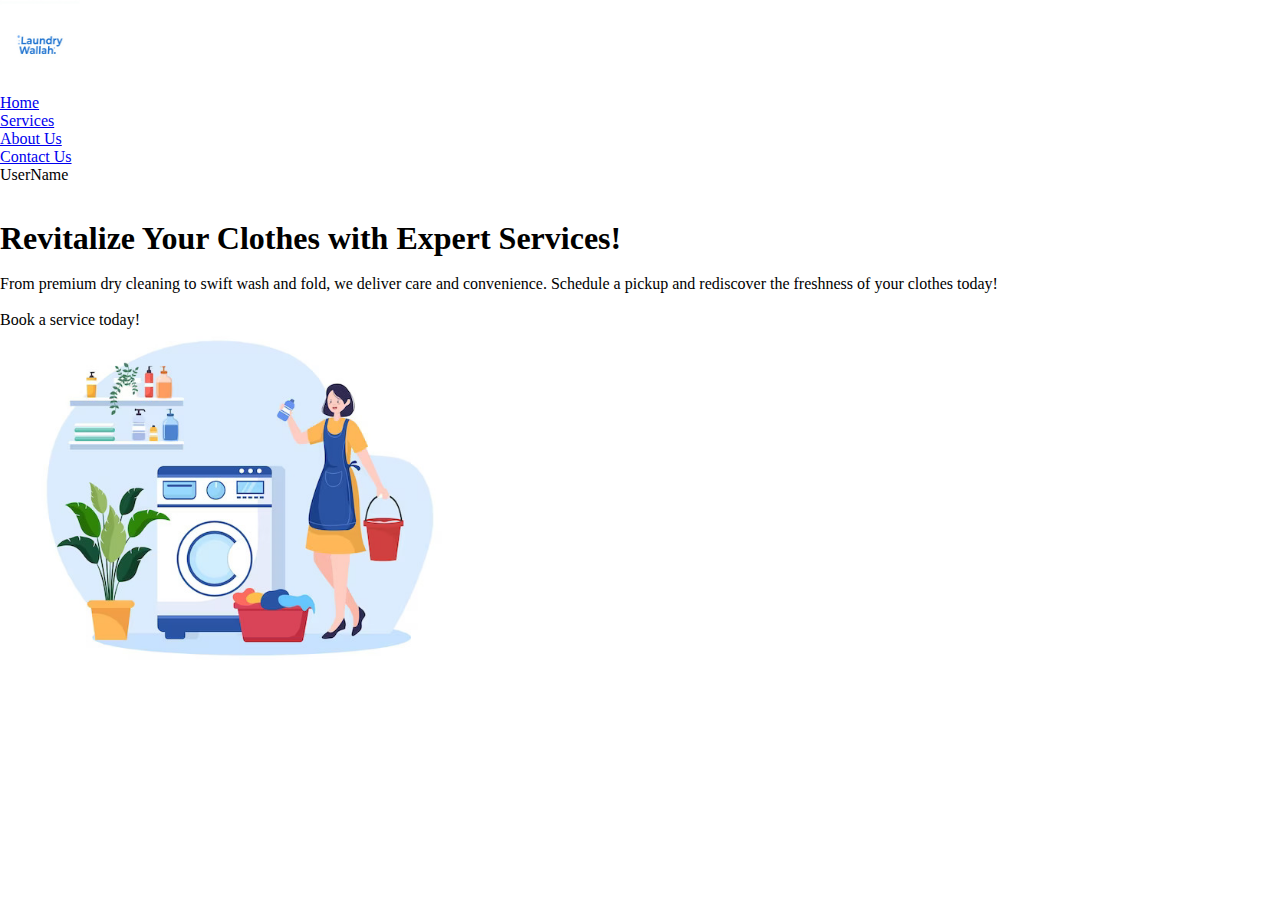
<file: Assignment 2 Practice/index.html>
<!DOCTYPE html>
<html lang="en">
<head>
    <meta charset="UTF-8">
    <meta name="viewport" content="width=device-width, initial-scale=1.0">
    <title>Laundry Wallah!</title>

    <link rel="stylesheet" href="styles.css">
</head>
<body>
    <header class="header">
        <nav class="navbar">
            <div class="logo">
                <img src="./Lucid_Origin_Create_a_logo_for_the_web_application_of_a_laundr_3.jpg" width="80" height="90" alt="Logo">
            </div>
            <div class="nav-links">
                <ul>
                    <li><a href="#">Home</a></li>
                    <li><a href="#">Services</a></li>
                    <li><a href="#">About Us</a></li>
                    <li><a href="#">Contact Us</a></li>
                </ul>
            </div>
            <div class="username">
                UserName
            </div>
        </nav>
    </header>
        <br><br>
    <section class="hero">
        <div class="content">
                <h1><span id="first">Revitalize Your Clothes with Expert</span><span id="last"> Services!</span></h1>
                <br
                <p class="para">From premium dry cleaning to swift wash and fold, we deliver care and convenience. Schedule a pickup and rediscover the freshness of your clothes today!</p><br
                <button class="btn">Book a service today!</button>
        </div>
        <div class="cover-img">
                <img src="./easy.jpg" alt="Laundry Image" width="480">
        </div>
    </section>
    <section class="Service Overview">
        <div id="1"></div>
        <div id="2"></div>
        <div id="3"></div>
        <div id="4"></div>

    </section>
            
        

    
</body>
</html>
</file>
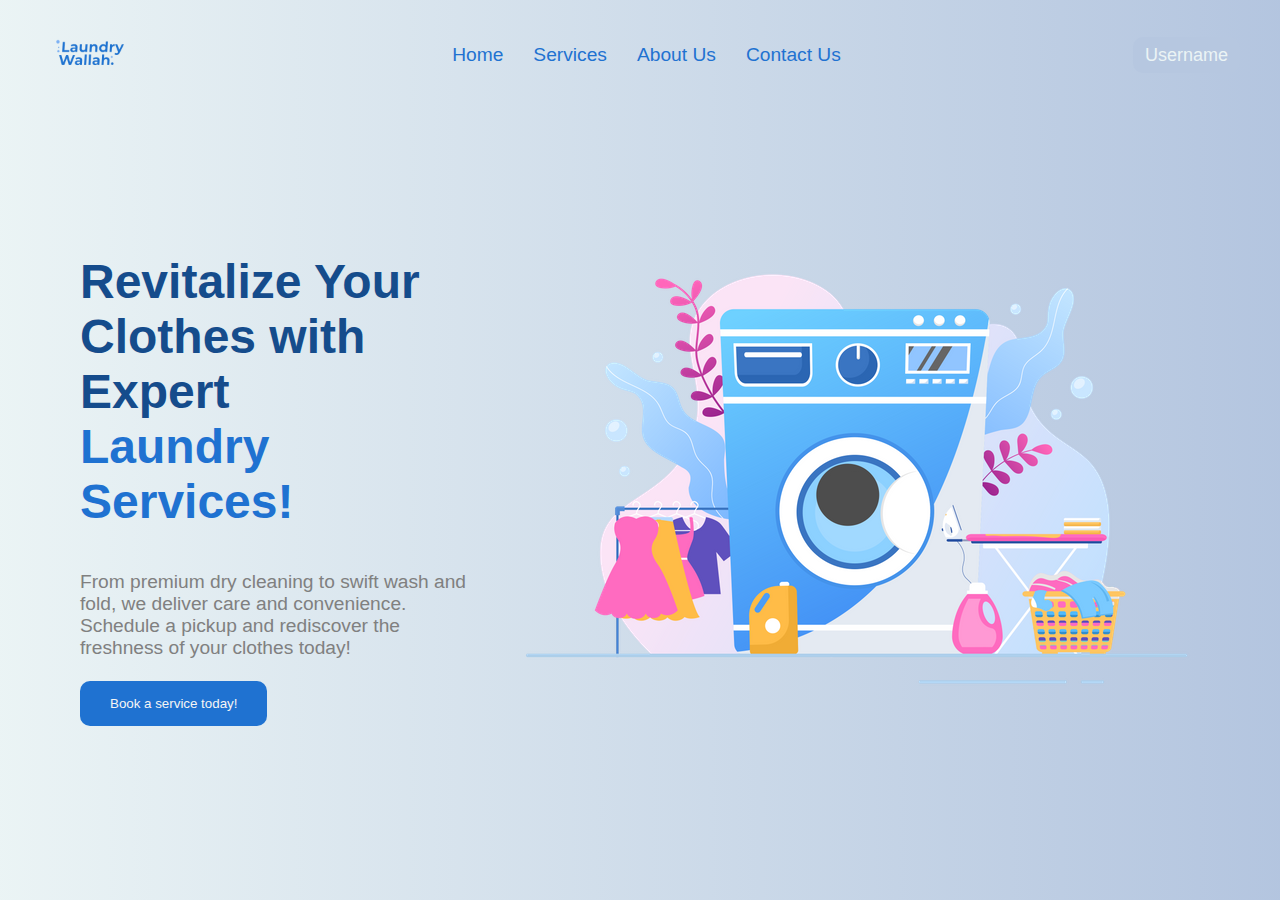
<file: Assignment 2/index.html>
<!DOCTYPE html>
<html lang="en">
<head>
    <meta charset="UTF-8">
    <meta name="viewport" content="width=device-width, initial-scale=1.0">
    <title>Laundry Wallah Landing Page</title>
    <link rel="stylesheet" href="styles.css">
</head>
<body>
    <header class="header">
        <nav class="navbar">
            <div id="logo">
                <img src="./public/output-onlinepngtools.png" alt="Logo">
            </div>    
            <div id="nav-links">
                <ul>
                    <li><a href="#">Home</a></li>
                    <li><a href="#">Services</a></li>
                    <li><a href="#">About Us</a></li>
                    <li><a href="#">Contact Us</a></li>
                </ul>
            </div>
            <div id="usrname"><a href="#">Username</a></div>
        </nav>
    </header>
    <br><br>
    <section class="hero">
        <div class="content">
                <h1><span id="first">Revitalize Your <br> Clothes with Expert</span><span id="last"> <br>Laundry Services!</span></h1>
                <br>
                <p class="para">From premium dry cleaning to swift wash and fold, we deliver care and convenience. Schedule a pickup and rediscover the freshness of your clothes today!</p><br>
                <button id="btn">Book a service today!</button>
        </div>
        <div class="cover-img">
                <img src="./public/laundry-illustration-svg-png-download-4034206.webp" alt="Laundry Image" width="480">
        </div>
    </section>
    
</body>
</html>
</file>
<file: Assignment 2 Practice/styles.css>
*{
    padding: 0;
    margin: 0;
    box-sizing: border-box;
}
</file>
<file: Assignment 2/styles.css>
*{
    box-sizing: border-box;
    margin: 0;
    padding: 0;
    
    
}
body{
    font-family:'Gill Sans', 'Gill Sans MT', Calibri, 'Trebuchet MS', sans-serif;
    font-size: 1.2rem;
    background: hsla(186, 33%, 94%, 1);
    background: linear-gradient(90deg, hsla(186, 33%, 94%, 1) 0%, hsla(216, 41%, 79%, 1) 100%);
    height: 100vh;
    width: 100vw;



}
.header{
    padding: 5px 20px; 
    color: #b6c7e0;
    color: #ebf4f5;

}
.navbar{
    display: flex;
    justify-content: space-between;
    align-items: center;
    height: 100px;
    width: 100%;
    
    
}
#nav-links ul{
    list-style: none;
    display: flex;
    align-items: center;
    
}
#nav-links ul li{
    margin: 0 15px;

}
#nav-links ul li a{
    text-decoration: none;
    /* color: rgb(41, 83, 135); */
    color: #1f72d1;
}
#nav-links ul li a:hover{
    color: #ebf4f5;
}
#logo img{
    margin: 10px;
    border-radius:100%;
    width: 120px;
    height: 120px;
}
#usrname a{
    font-size: 18px;
    margin-right: 20px;
    border-radius: 10px;
    padding: 8px 12px;
    color: #ebf4f5;
    background-color: #b6c7e0;
    text-decoration: none;
    transition: background-color 0.3s, color 0.3s;

}
#usrname a:hover{
    background-color: #ebf4f5;
    color:#1f72d1;
}
.hero{
    display: flex;
    justify-content: space-;
    gap: 20px;
    margin: 100px 60px;
    
}
.content{
    flex-basis:50%;
    margin-left: 20px;
}
.content h1 #first{
    font-size: 3rem;
    color: #154c8c;
    margin-top: 30px;
    align-items: center;
}
.content h1 #last{
    font-size: 3rem;
    color: #1f72d1;
    margin-top: 20px;
    align-items: center;
}
.content p{
    font-size: 1.2rem;
    color: gray;
    margin-top: 20px;
}
.content #btn{
    color: whitesmoke;
    background-color:#1f72d1;
    border: none;
    padding: 15px 30px;
    border-radius: 10px;


}
.cover-img{
    flex-basis: 50%;
}
.cover-img img {
    width: auto;
    height: auto;
    display: block;
}

/* media queries */

@media (max-width 1024px){

}
</file>
